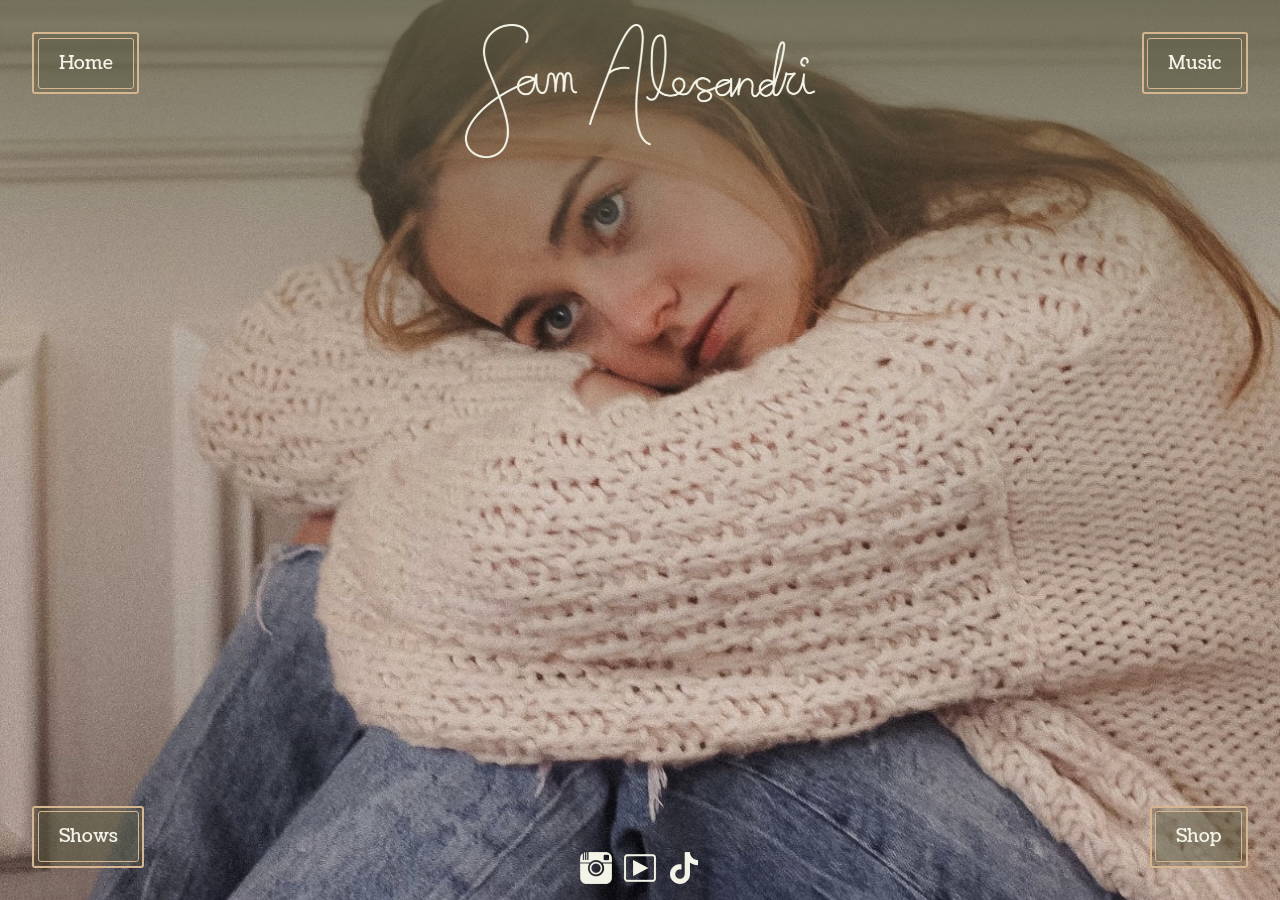
<file: index.html>
<!DOCTYPE html>
<html lang="en">
<head>
    <link rel="stylesheet" href="stylesheet.css" type="text/css">
    <meta charset="UTF-8">
    <meta http-equiv="X-UA-Compatible" content="IE=edge">
    <meta name="viewport" content="width=device-width, initial-scale=1.0">
    <title>Sam Alesandri</title>
    <link rel="preconnect" href="https://fonts.googleapis.com"> 
    <link rel="preconnect" href="https://fonts.gstatic.com" crossorigin> 
    <link href="https://fonts.googleapis.com/css2?family=Coustard&display=swap" rel="stylesheet">
    <meta name="description" content="Sam Alesandri is a 21-year-old singer-songwriter.">
    <script src="scripts.js"></script>
    <link rel="apple-touch-icon" sizes="180x180" href="images/apple-touch-icon.png">
    <link rel="icon" type="image/png" sizes="32x32" href="images/favicon-32x32.png">
    <link rel="icon" type="image/png" sizes="16x16" href="images/favicon-16x16.png">
    <link rel="manifest" href="images/site.webmanifest">
    <link rel="mask-icon" href="images/safari-pinned-tab.svg" color="#5bbad5">
    <link rel="shortcut icon" href="images/favicon.ico">
    <meta name="msapplication-TileColor" content="#da532c">
    <meta name="msapplication-config" content="images/browserconfig.xml">
    <meta name="theme-color" content="#ffffff">
</head>
<body class="entersite">
    <div class="logoshadow"></div>
    <!--
         Begin Mailchimp Signup Form 
<div id="mc_embed_signup" class="signup">
    <form action="https://goodcompanycreations.us12.list-manage.com/subscribe/post?u=03d291afcabb27e684c3397ca&amp;id=649a25544e&amp;f_id=00b2bee0f0" method="post" id="mc-embedded-subscribe-form" name="mc-embedded-subscribe-form" class="validate" target="_blank" novalidate>
        <div class="exit">x</div>
        <div id="mc_embed_signup_scroll">
            <img src="images/samlogo.png" class="logo" alt="Sam Alesandri's signature as a logo.">
        <div class="indicates-required"><span class="asterisk">*</span> indicates required</div>
	<label for="mce-EMAIL">Email Address  <span class="asterisk">*</span>
</label>
	<span class="whiteborder"><input type="email" value="" name="EMAIL" class="required email" id="mce-EMAIL" required></span>
	<span id="mce-EMAIL-HELPERTEXT" class="helper_text"></span>
	<label for="mce-FNAME">First Name </label>
    <span class="whiteborder"><input type="text" value="" name="FNAME" class="" id="mce-FNAME"></span>
	<span id="mce-FNAME-HELPERTEXT" class="helper_text"></span>
	<label for="mce-LNAME">Last Name </label>
    <span class="whiteborder"><input type="text" value="" name="LNAME" class="" id="mce-LNAME"></span>
	<span id="mce-LNAME-HELPERTEXT" class="helper_text"></span>
	    <label for="mce-ADDRESS-addr1">Address </label>
    	<span class="whiteborder"><input type="text" value="" maxlength="70" name="ADDRESS[addr1]" id="mce-ADDRESS-addr1" class=""></span>
	    <label for="mce-ADDRESS-addr2">Address Line 2</label>
        <span class="whiteborder"><input type="text" value="" maxlength="70" name="ADDRESS[addr2]" id="mce-ADDRESS-addr2"></span>	
				<div class="sidebyside">
                <div><label for="mce-ADDRESS-city">City</label>
				<span class="whiteborder"><input type="text" value="" maxlength="40" name="ADDRESS[city]" id="mce-ADDRESS-city" class=""></span>
                </div>
                <div><label for="mce-ADDRESS-state">State/Province/Region</label>
                <span class="whiteborder"><input type="text" value="" maxlength="20" name="ADDRESS[state]" id="mce-ADDRESS-state" class=""></span>
                </div>
                </div>
                <div class="sidebyside">
                <div><label for="mce-ADDRESS-zip">Postal / Zip Code</label>
				<span class="whiteborder"><input type="text" value="" maxlength="10" name="ADDRESS[zip]" id="mce-ADDRESS-zip" class=""></span>
                </div>
                <div><label for="mce-ADDRESS-country">Country</label>
			<span class="whiteborder"><select name="ADDRESS[country]" id="mce-ADDRESS-country" class=""><option value="164">USA</option><option value="286">Aaland Islands</option><option value="274">Afghanistan</option><option value="2">Albania</option><option value="3">Algeria</option><option value="178">American Samoa</option><option value="4">Andorra</option><option value="5">Angola</option><option value="176">Anguilla</option><option value="175">Antigua And Barbuda</option><option value="6">Argentina</option><option value="7">Armenia</option><option value="179">Aruba</option><option value="8">Australia</option><option value="9">Austria</option><option value="10">Azerbaijan</option><option value="11">Bahamas</option><option value="12">Bahrain</option><option value="13">Bangladesh</option><option value="14">Barbados</option><option value="15">Belarus</option><option value="16">Belgium</option><option value="17">Belize</option><option value="18">Benin</option><option value="19">Bermuda</option><option value="20">Bhutan</option><option value="21">Bolivia</option><option value="325">Bonaire, Saint Eustatius and Saba</option><option value="22">Bosnia and Herzegovina</option><option value="23">Botswana</option><option value="181">Bouvet Island</option><option value="24">Brazil</option><option value="180">Brunei Darussalam</option><option value="25">Bulgaria</option><option value="26">Burkina Faso</option><option value="27">Burundi</option><option value="28">Cambodia</option><option value="29">Cameroon</option><option value="30">Canada</option><option value="31">Cape Verde</option><option value="32">Cayman Islands</option><option value="33">Central African Republic</option><option value="34">Chad</option><option value="35">Chile</option><option value="36">China</option><option value="185">Christmas Island</option><option value="37">Colombia</option><option value="204">Comoros</option><option value="38">Congo</option><option value="183">Cook Islands</option><option value="268">Costa Rica</option><option value="275">Cote D'Ivoire</option><option value="40">Croatia</option><option value="276">Cuba</option><option value="298">Curacao</option><option value="41">Cyprus</option><option value="42">Czech Republic</option><option value="318">Democratic Republic of the Congo</option><option value="43">Denmark</option><option value="44">Djibouti</option><option value="289">Dominica</option><option value="187">Dominican Republic</option><option value="45">Ecuador</option><option value="46">Egypt</option><option value="47">El Salvador</option><option value="48">Equatorial Guinea</option><option value="49">Eritrea</option><option value="50">Estonia</option><option value="51">Ethiopia</option><option value="189">Falkland Islands</option><option value="191">Faroe Islands</option><option value="52">Fiji</option><option value="53">Finland</option><option value="54">France</option><option value="193">French Guiana</option><option value="277">French Polynesia</option><option value="56">Gabon</option><option value="57">Gambia</option><option value="58">Georgia</option><option value="59">Germany</option><option value="60">Ghana</option><option value="194">Gibraltar</option><option value="61">Greece</option><option value="195">Greenland</option><option value="192">Grenada</option><option value="196">Guadeloupe</option><option value="62">Guam</option><option value="198">Guatemala</option><option value="270">Guernsey</option><option value="63">Guinea</option><option value="65">Guyana</option><option value="200">Haiti</option><option value="66">Honduras</option><option value="67">Hong Kong</option><option value="68">Hungary</option><option value="69">Iceland</option><option value="70">India</option><option value="71">Indonesia</option><option value="278">Iran</option><option value="279">Iraq</option><option value="74">Ireland</option><option value="323">Isle of Man</option><option value="75">Israel</option><option value="76">Italy</option><option value="202">Jamaica</option><option value="78">Japan</option><option value="288">Jersey  (Channel Islands)</option><option value="79">Jordan</option><option value="80">Kazakhstan</option><option value="81">Kenya</option><option value="203">Kiribati</option><option value="82">Kuwait</option><option value="83">Kyrgyzstan</option><option value="84">Lao People's Democratic Republic</option><option value="85">Latvia</option><option value="86">Lebanon</option><option value="87">Lesotho</option><option value="88">Liberia</option><option value="281">Libya</option><option value="90">Liechtenstein</option><option value="91">Lithuania</option><option value="92">Luxembourg</option><option value="208">Macau</option><option value="93">Macedonia</option><option value="94">Madagascar</option><option value="95">Malawi</option><option value="96">Malaysia</option><option value="97">Maldives</option><option value="98">Mali</option><option value="99">Malta</option><option value="207">Marshall Islands</option><option value="210">Martinique</option><option value="100">Mauritania</option><option value="212">Mauritius</option><option value="241">Mayotte</option><option value="101">Mexico</option><option value="102">Moldova, Republic of</option><option value="103">Monaco</option><option value="104">Mongolia</option><option value="290">Montenegro</option><option value="294">Montserrat</option><option value="105">Morocco</option><option value="106">Mozambique</option><option value="242">Myanmar</option><option value="107">Namibia</option><option value="108">Nepal</option><option value="109">Netherlands</option><option value="110">Netherlands Antilles</option><option value="213">New Caledonia</option><option value="111">New Zealand</option><option value="112">Nicaragua</option><option value="113">Niger</option><option value="114">Nigeria</option><option value="217">Niue</option><option value="214">Norfolk Island</option><option value="272">North Korea</option><option value="116">Norway</option><option value="117">Oman</option><option value="118">Pakistan</option><option value="222">Palau</option><option value="282">Palestine</option><option value="119">Panama</option><option value="219">Papua New Guinea</option><option value="120">Paraguay</option><option value="121">Peru</option><option value="122">Philippines</option><option value="221">Pitcairn</option><option value="123">Poland</option><option value="124">Portugal</option><option value="126">Qatar</option><option value="315">Republic of Kosovo</option><option value="127">Reunion</option><option value="128">Romania</option><option value="129">Russia</option><option value="130">Rwanda</option><option value="205">Saint Kitts and Nevis</option><option value="206">Saint Lucia</option><option value="324">Saint Martin</option><option value="237">Saint Vincent and the Grenadines</option><option value="132">Samoa (Independent)</option><option value="227">San Marino</option><option value="255">Sao Tome and Principe</option><option value="133">Saudi Arabia</option><option value="134">Senegal</option><option value="326">Serbia</option><option value="135">Seychelles</option><option value="136">Sierra Leone</option><option value="137">Singapore</option><option value="302">Sint Maarten</option><option value="138">Slovakia</option><option value="139">Slovenia</option><option value="223">Solomon Islands</option><option value="140">Somalia</option><option value="141">South Africa</option><option value="257">South Georgia and the South Sandwich Islands</option><option value="142">South Korea</option><option value="311">South Sudan</option><option value="143">Spain</option><option value="144">Sri Lanka</option><option value="293">Sudan</option><option value="146">Suriname</option><option value="225">Svalbard and Jan Mayen Islands</option><option value="147">Swaziland</option><option value="148">Sweden</option><option value="149">Switzerland</option><option value="285">Syria</option><option value="152">Taiwan</option><option value="260">Tajikistan</option><option value="153">Tanzania</option><option value="154">Thailand</option><option value="233">Timor-Leste</option><option value="155">Togo</option><option value="232">Tonga</option><option value="234">Trinidad and Tobago</option><option value="156">Tunisia</option><option value="157">Turkey</option><option value="158">Turkmenistan</option><option value="287">Turks &amp; Caicos Islands</option><option value="159">Uganda</option><option value="161">Ukraine</option><option value="162">United Arab Emirates</option><option value="262">United Kingdom</option><option value="163">Uruguay</option><option value="165">Uzbekistan</option><option value="239">Vanuatu</option><option value="166">Vatican City State (Holy See)</option><option value="167">Venezuela</option><option value="168">Vietnam</option><option value="169">Virgin Islands (British)</option><option value="238">Virgin Islands (U.S.)</option><option value="188">Western Sahara</option><option value="170">Yemen</option><option value="173">Zambia</option><option value="174">Zimbabwe</option></select></span>
                </div>
                </div>
            <div id="mce-responses" class="clear foot">
		<div class="response" id="mce-error-response" style="display:none"></div>
		<div class="response" id="mce-success-response" style="display:none"></div>
	</div>     real people should not fill this in and expect good things - do not remove this or risk form bot signups
    <div style="position: absolute; left: -5000px;" aria-hidden="true"><input type="text" name="b_03d291afcabb27e684c3397ca_649a25544e" tabindex="-1" value=""></div>
        <div class="optionalParent">
            <div class="clear foot">
                <span class="whiteborder"><input type="submit" value="Subscribe" name="subscribe" id="mc-embedded-subscribe" class="button"></span>
                <p class="brandingLogo"><a href="http://eepurl.com/icg6Lf" title="Mailchimp - email marketing made easy and fun"><img src="https://eep.io/mc-cdn-images/template_images/branding_logo_text_dark_dtp.svg"></a></p>
            </div>
        </div>
    </div>
</form>
</div>
<script type='text/javascript' src='//s3.amazonaws.com/downloads.mailchimp.com/js/mc-validate.js'></script><script type='text/javascript'>(function($) {window.fnames = new Array(); window.ftypes = new Array();fnames[0]='EMAIL';ftypes[0]='email';fnames[1]='FNAME';ftypes[1]='text';fnames[2]='LNAME';ftypes[2]='text';fnames[3]='ADDRESS';ftypes[3]='address';fnames[4]='PHONE';ftypes[4]='phone';fnames[5]='BIRTHDAY';ftypes[5]='birthday';}(jQuery));var $mcj = jQuery.noConflict(true);</script>
End mc_embed_signup
-->
    <header>
        <a href="about.html"><img src="images/samlogo.png" class="logo" alt="Sam Alesandri's signature as a logo."></a>
        <!--
        <h1><a href="about.html">Sam Alesandri</a></h1>
        -->
        <nav>
            <a href="about.html"><span>Home</span></a>
            <a href="music.html"><span>Music</span></a>
            <a href="shows.html"><span>Shows</span></a>
            <a href="shop.html"><span>Shop</span></a>
        </nav>
    </header>
    <main>
    </main>
    <footer>
        <!--
        <p class="plus button"><span>+</span></p>
        -->
        <div>
            <a href="https://www.instagram.com/samalesandri/?igshid=YmMyMTA2M2Y%3D" target="_blank"><img src="images/instagram.png" class="icon" alt="Instagram logo."></a>
            <a href="https://www.youtube.com/@samalesandri" target="_blank"><img src="images/youtube.png" class="icon" alt="YouTube logo."></a>
            <a href="https://www.tiktok.com/@sam.alesandri?_t=8YQPSSjViVX&_r=1" target="_blank"><img src="images/tiktok.png" class="icon" alt="TikTok logo."></a>
            </div>
    </footer>
</body>
</html>
</file>
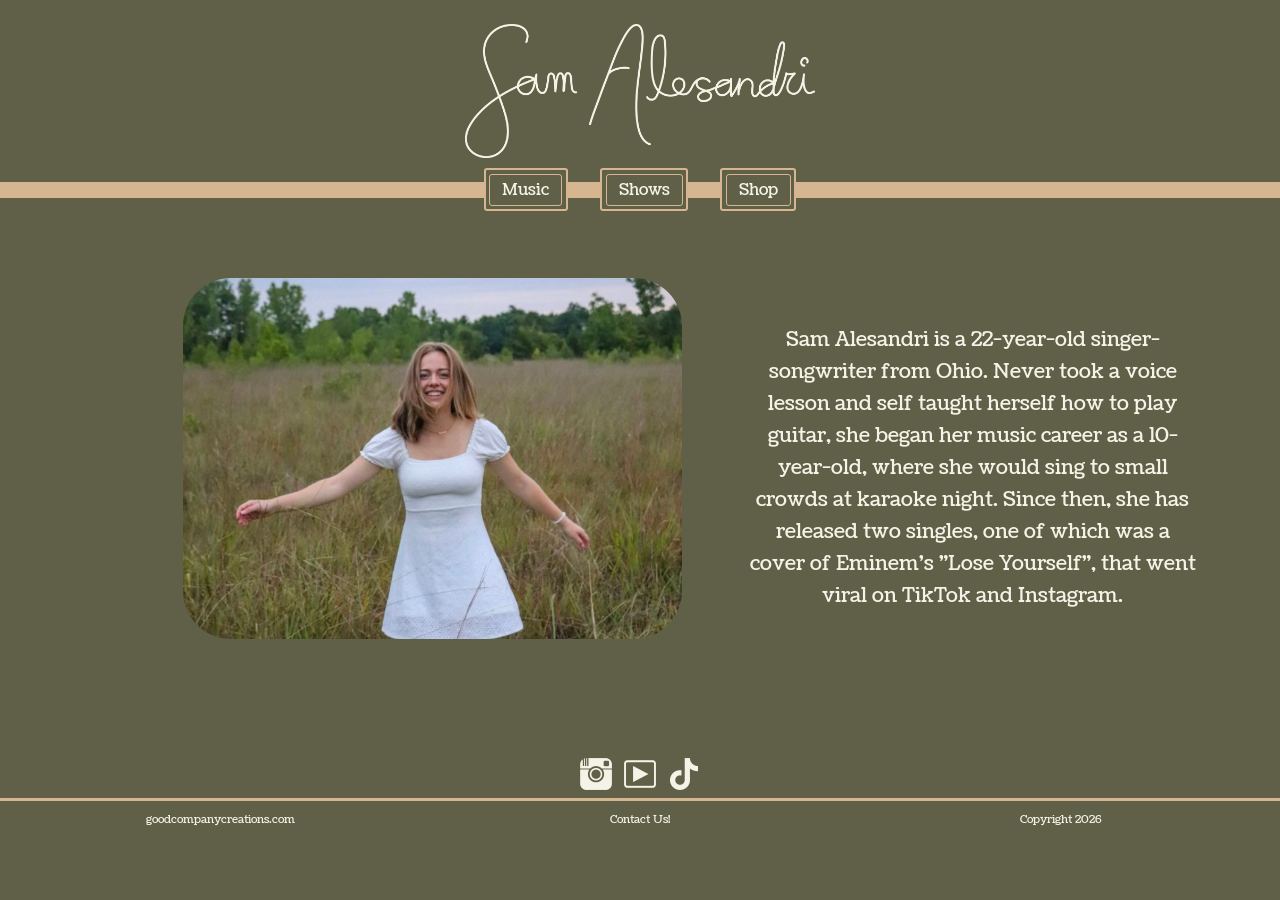
<file: about.html>
<!DOCTYPE html>
<html lang="en">
<head>
    <link rel="stylesheet" href="stylesheet.css" type="text/css">
    <meta charset="UTF-8">
    <meta http-equiv="X-UA-Compatible" content="IE=edge">
    <meta name="viewport" content="width=device-width, initial-scale=1.0">
    <title>Sam Alesandri</title>
    <link rel="preconnect" href="https://fonts.googleapis.com"> 
    <link rel="preconnect" href="https://fonts.gstatic.com" crossorigin> 
    <link href="https://fonts.googleapis.com/css2?family=Coustard&display=swap" rel="stylesheet">
    <meta name="description" content="Sam Alesandri is a 21-year-old singer&sol;songwriter from Ohio. You may recognize her from TikTok for her viral cover of Eminem's &quotLose Yourself&quot."">
    <script src="scripts.js"></script>
    <link rel="apple-touch-icon" sizes="180x180" href="images/apple-touch-icon.png">
    <link rel="icon" type="image/png" sizes="32x32" href="images/favicon-32x32.png">
    <link rel="icon" type="image/png" sizes="16x16" href="images/favicon-16x16.png">
    <link rel="manifest" href="images/site.webmanifest">
    <link rel="mask-icon" href="images/safari-pinned-tab.svg" color="#5bbad5">
    <link rel="shortcut icon" href="images/favicon.ico">
    <meta name="msapplication-TileColor" content="#da532c">
    <meta name="msapplication-config" content="images/browserconfig.xml">
    <meta name="theme-color" content="#ffffff">
</head>
<body>
    <header>
        <a href="about.html"><img src="images/samlogo.png" class="logo" alt="Sam Alesandri's signature as a logo."></a>
        <!--
        <h1><a href="about.html">Sam Alesandri</a></h1>
        -->
        <nav>
            <div>
                <a href="music.html"><span>Music</span></a>
                <div>
                    <div><span>
                        <a href="https://open.spotify.com/artist/3wV6oAOsTOJHDjeDjSLXuK?si=wkuJV-9nSoGTFaxmwKjIKw" target="_blank">Spotify</a>
                        <a href="https://music.apple.com/us/artist/sam-alesandri/1475555765" target="_blank">Apple Music</a>
                        <a href="https://music.amazon.co.uk/artists/B07W48RDB3/sam-alesandri?marketplaceId=A1F83G8C2ARO7P&musicTerritory=GB&ref=dm_sh_HppalIsUOd0lWHSr2KQHedhGT" target="_blank"> Amazon Music</a>
                        <a href="https://music.youtube.com/channel/UC0i4kezLkXEWMF7GDXfj5Jg?feature=share" target="_blank">YouTube Music</a>
                        <a href="https://www.deezer.com/us/artist/71379462?deferredFl=1" target="_blank">Deezer</a>
                        <a href="https://www.shazam.com/artist/sam-alesandri/1475555765" target="_blank">Shazam</a>
                        <a href="https://linktr.ee/samalesandri" target="_blank">Linktree</a>
                    </span></div>
            </div>
        </div>
            <a href="shows.html"><span>Shows</span></a>
            <a href="shop.html"><span>Shop</span></a>
        </nav>
    </header>
    <main class="bio">
        <div class="slider" id="main-slider"><!-- outermost container element -->
            <div class="slider-wrapper"><!-- innermost wrapper element -->	
            <img src="images/aboutimg.jpg" alt="Sam Alesandri" class="slide">
                <div class="slide">
                <img src="images/IMG_4590.jpg" alt="Sam Alesandri">
                <img src="images/IMG_4591.jpg" alt="Sam Alesandri">
                </div>
                <img src="images/IMG_4592.jpg" alt="Sam Alesandri" class="slide">
                <img src="images/IMG_4593.jpg" alt="Sam Alesandri" class="slide">
                <div class="slide">
                <img src="images/IMG_4594.jpg" alt="Sam Alesandri">
                <img src="images/IMG_4596.jpg" alt="Sam Alesandri">
                </div>
                <img src="images/IMG_4597.jpg" alt="Sam Alesandri" class="slide">
            </div>
            </div>
        <p>Sam Alesandri is a 22-year-old singer-songwriter from Ohio. Never took a voice lesson and self taught herself how to play guitar, she began her music career as a 10-year-old, where she would sing to small crowds at karaoke night. Since then, she has released two singles, one of which was a cover of Eminem's "Lose Yourself", that went viral on TikTok and Instagram.</p>
    </main>
    <footer>
        <div>
            <a href="https://www.instagram.com/samalesandri/?igshid=YmMyMTA2M2Y%3D" target="_blank"><img src="images/instagram.png" class="icon" alt="Instagram logo."></a>
            <a href="https://www.youtube.com/@samalesandri" target="_blank"><img src="images/youtube.png" class="icon" alt="YouTube logo."></a>
            <a href="https://www.tiktok.com/@sam.alesandri?_t=8YQPSSjViVX&_r=1" target="_blank"><img src="images/tiktok.png" class="icon" alt="TikTok logo."></a>
            </div>
            <div>
                <a href="https://goodcompanycreations.com" target="_blank">goodcompanycreations.com</a>
                <a href="mailto:sammywroge@goodcompanycreations.com,sam@goodcompanycreations.com">Contact Us!</a>
                <p>Copyright <script>document.write(new Date().getFullYear());</script></p>
            </div>
    </footer>
</body>
</html>
</file>
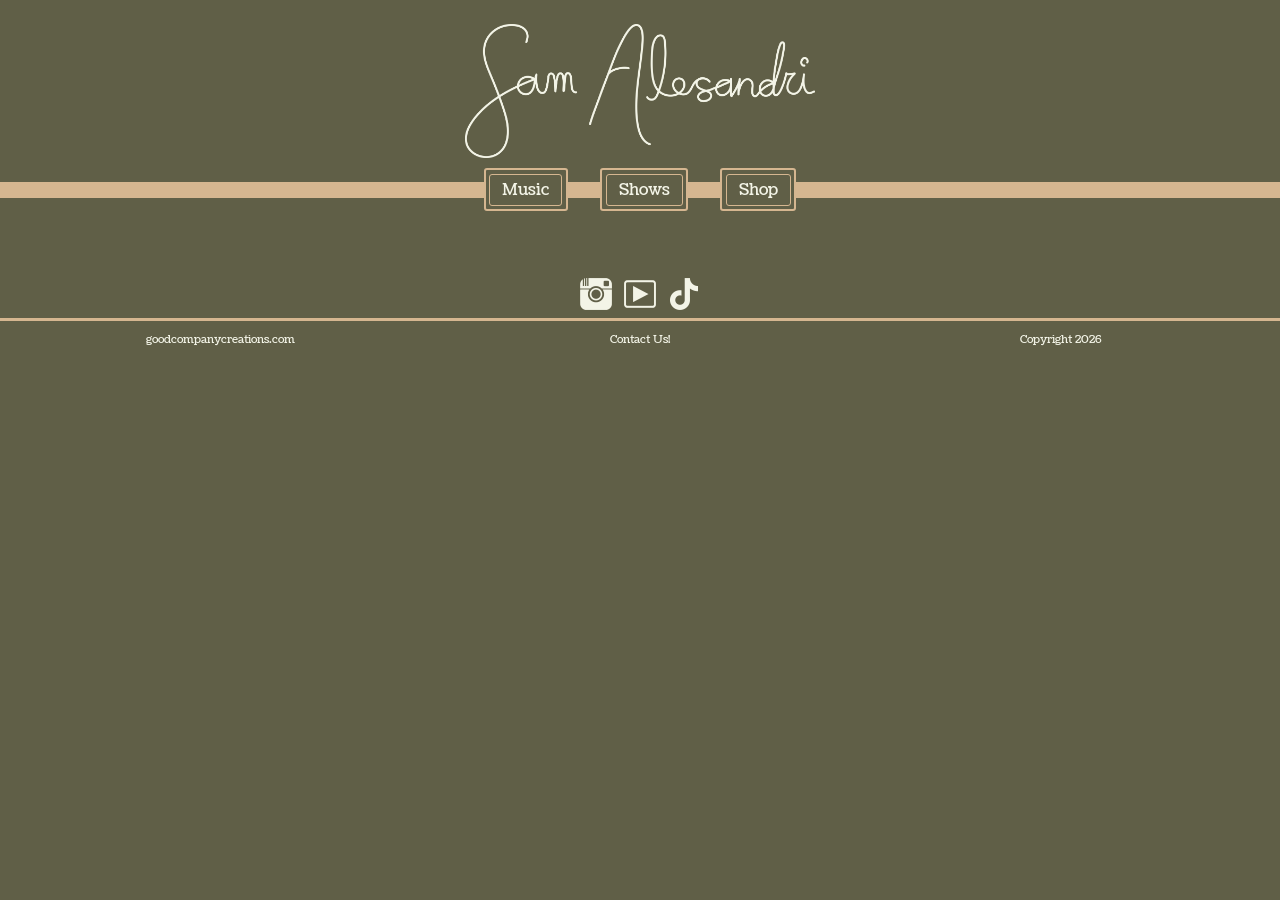
<file: contact.html>
<!DOCTYPE html>
<html lang="en">
<head>
    <link rel="stylesheet" href="stylesheet.css" type="text/css">
    <meta charset="UTF-8">
    <meta http-equiv="X-UA-Compatible" content="IE=edge">
    <meta name="viewport" content="width=device-width, initial-scale=1.0">
    <title>Sam Alesandri</title>
    <link rel="preconnect" href="https://fonts.googleapis.com"> 
    <link rel="preconnect" href="https://fonts.gstatic.com" crossorigin> 
    <link href="https://fonts.googleapis.com/css2?family=Coustard&display=swap" rel="stylesheet">
    <meta name="description" content="Contact Sam Alesandri's manager under good company creations for booking and all other inquiries.">
    <script src="scripts.js"></script>
    <link rel="apple-touch-icon" sizes="180x180" href="images/apple-touch-icon.png">
    <link rel="icon" type="image/png" sizes="32x32" href="images/favicon-32x32.png">
    <link rel="icon" type="image/png" sizes="16x16" href="images/favicon-16x16.png">
    <link rel="manifest" href="images/site.webmanifest">
    <link rel="mask-icon" href="images/safari-pinned-tab.svg" color="#5bbad5">
    <link rel="shortcut icon" href="images/favicon.ico">
    <meta name="msapplication-TileColor" content="#da532c">
    <meta name="msapplication-config" content="images/browserconfig.xml">
    <meta name="theme-color" content="#ffffff">
</head>
<body>
    <header>
        <a href="about.html"><img src="images/samlogo.png" class="logo" alt="Sam Alesandri's signature as a logo."></a>
        <!--
        <h1><a href="about.html">Sam Alesandri</a></h1>
        -->
        <nav>
            <div>
                <a href="music.html"><span>Music</span></a>
                <div>
                    <div><span>
                        <a href="https://open.spotify.com/artist/3wV6oAOsTOJHDjeDjSLXuK?si=wkuJV-9nSoGTFaxmwKjIKw" target="_blank">Spotify</a>
                        <a href="https://music.apple.com/us/artist/sam-alesandri/1475555765" target="_blank">Apple Music</a>
                        <a href="https://music.amazon.co.uk/artists/B07W48RDB3/sam-alesandri?marketplaceId=A1F83G8C2ARO7P&musicTerritory=GB&ref=dm_sh_HppalIsUOd0lWHSr2KQHedhGT" target="_blank"> Amazon Music</a>
                        <a href="https://music.youtube.com/channel/UC0i4kezLkXEWMF7GDXfj5Jg?feature=share" target="_blank">YouTube Music</a>
                        <a href="https://www.deezer.com/us/artist/71379462?deferredFl=1" target="_blank">Deezer</a>
                        <a href="https://www.shazam.com/artist/sam-alesandri/1475555765" target="_blank">Shazam</a>
                        <a href="https://linktr.ee/samalesandri" target="_blank">Linktree</a>
                    </span></div>
            </div>
        </div>
            <a href="shows.html"><span>Shows</span></a>
            <a href="shop.html"><span>Shop</span></a>
        </nav>
    </header>
    <main>
        
    </main>
    <footer>
        <div>
            <a href="https://www.instagram.com/samalesandri/?igshid=YmMyMTA2M2Y%3D" target="_blank"><img src="images/instagram.png" class="icon" alt="Instagram logo."></a>
            <a href="https://www.youtube.com/@samalesandri" target="_blank"><img src="images/youtube.png" class="icon" alt="YouTube logo."></a>
            <a href="https://www.tiktok.com/@sam.alesandri?_t=8YQPSSjViVX&_r=1" target="_blank"><img src="images/tiktok.png" class="icon" alt="TikTok logo."></a>
            </div>
            <div>
                <a href="https://goodcompanycreations.com" target="_blank">goodcompanycreations.com</a>
                <a href="mailto:sammywroge@goodcompanycreations.com,sam@goodcompanycreations.com">Contact Us!</a>
                <p>Copyright <script>document.write(new Date().getFullYear());</script></p>
            </div>
    </footer>
</body>
</html>
</file>
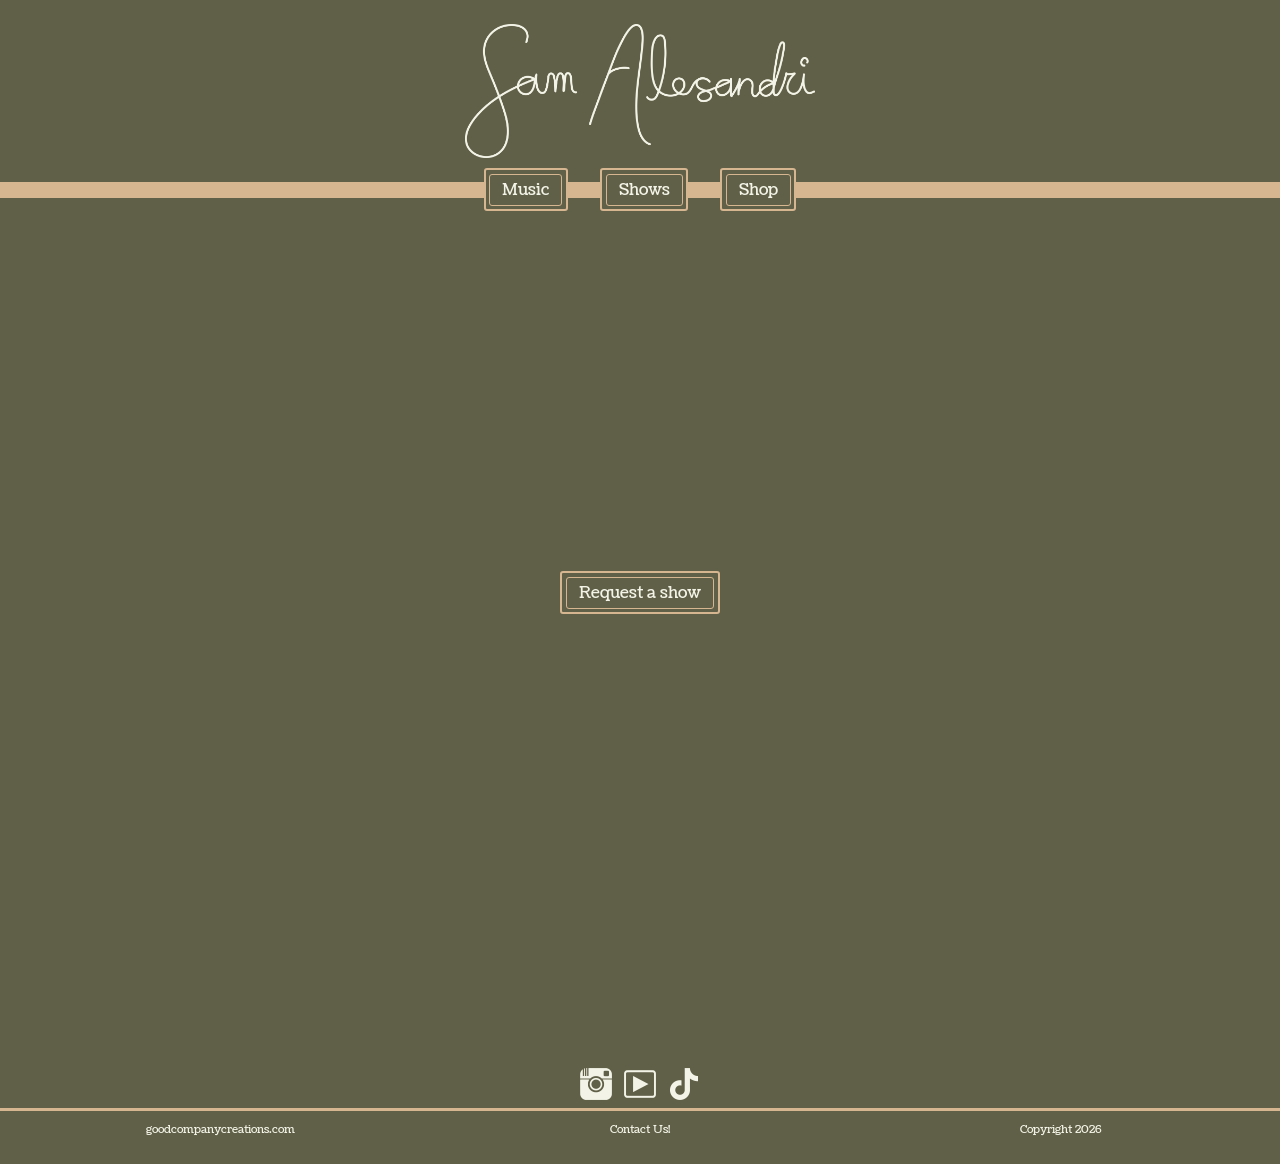
<file: shows.html>
<!DOCTYPE html>
<html lang="en">
<head>
    <link rel="stylesheet" href="stylesheet.css" type="text/css">
    <meta charset="UTF-8">
    <meta http-equiv="X-UA-Compatible" content="IE=edge">
    <meta name="viewport" content="width=device-width, initial-scale=1.0">
    <title>Sam Alesandri</title>
    <link rel="preconnect" href="https://fonts.googleapis.com"> 
    <link rel="preconnect" href="https://fonts.gstatic.com" crossorigin> 
    <link href="https://fonts.googleapis.com/css2?family=Coustard&display=swap" rel="stylesheet">
    <meta name="description" content="See where Sam Alesandri is performing next!">
    <script src="scripts.js"></script>
    <link rel="apple-touch-icon" sizes="180x180" href="images/apple-touch-icon.png">
    <link rel="icon" type="image/png" sizes="32x32" href="images/favicon-32x32.png">
    <link rel="icon" type="image/png" sizes="16x16" href="images/favicon-16x16.png">
    <link rel="manifest" href="images/site.webmanifest">
    <link rel="mask-icon" href="images/safari-pinned-tab.svg" color="#5bbad5">
    <link rel="shortcut icon" href="images/favicon.ico">
    <meta name="msapplication-TileColor" content="#da532c">
    <meta name="msapplication-config" content="images/browserconfig.xml">
    <meta name="theme-color" content="#ffffff">
</head>
<body>
    <header>
        <a href="about.html"><img src="images/samlogo.png" class="logo" alt="Sam Alesandri's signature as a logo."></a>
        <!--
        <h1><a href="about.html">Sam Alesandri</a></h1>
        -->
        <nav>
            <div>
                <a href="music.html"><span>Music</span></a>
                <div>
                    <div><span>
                        <a href="https://open.spotify.com/artist/3wV6oAOsTOJHDjeDjSLXuK?si=wkuJV-9nSoGTFaxmwKjIKw" target="_blank">Spotify</a>
                        <a href="https://music.apple.com/us/artist/sam-alesandri/1475555765" target="_blank">Apple Music</a>
                        <a href="https://music.amazon.co.uk/artists/B07W48RDB3/sam-alesandri?marketplaceId=A1F83G8C2ARO7P&musicTerritory=GB&ref=dm_sh_HppalIsUOd0lWHSr2KQHedhGT" target="_blank"> Amazon Music</a>
                        <a href="https://music.youtube.com/channel/UC0i4kezLkXEWMF7GDXfj5Jg?feature=share" target="_blank">YouTube Music</a>
                        <a href="https://www.deezer.com/us/artist/71379462?deferredFl=1" target="_blank">Deezer</a>
                        <a href="https://www.shazam.com/artist/sam-alesandri/1475555765" target="_blank">Shazam</a>
                        <a href="https://linktr.ee/samalesandri" target="_blank">Linktree</a>
                    </span></div>
            </div>
        </div>
            <a href="shows.html"><span>Shows</span></a>
            <a href="shop.html"><span>Shop</span></a>
        </nav>
    </header>
    <main class="shows">
<!--
        <div class="dates">
             <div class="nodate"><span>
                <div><p><strong>June 7th, 2024</strong></p><p>6:30pm-8:30pm</p></div>
                <div><p><strong><a href="https://www.fretboardbrewing.com/blue-ash" target="_blank">Fretboard Brewing (Blue Ash)</a></strong></p><p>Cincinnati, OH</p></div>
            </span></div>
            <div class="nodate"><span>
                <div><p><strong>June 15, 2024</strong></p><p>4:30pm-6:30pm</p></div>
                <div><p><strong><a href="https://bierhauswest.net" target="_blank">Kreimer's Bier Haus</a></strong></p><p>Cleves, OH</p></div>
            </span></div>
                <div class="nodate"><span>
                <div><p><strong>June 21, 2024</strong></p><p>7:30pm-9:30pm</p></div>
                <div><p><strong><a href="https://www.fretboardbrewing.com/harrison" target="_blank">Fretboard Brewing (Harrison)</a></strong></p><p>Cincinnati, OH</p></div>
            </span></div>
            <div class="nodate"><span>
                <div><p><strong>June 29, 2024</strong></p><p>6pm-7:30pm</p></div>
                <div><p><strong><a href="https://www.fretboardbrewing.com/norwood" target="_blank">Fretboard Brewing (Factory 52)</a></strong></p><p>Cincinnati, OH</p></div>
            </span></div>
            <div class="nodate"><span>
                <div><p><strong>July 3, 2024</strong></p><p>6pm-8pm</p></div>
                <div><p><strong><a href="https://www.fretboardbrewing.com/blue-ash" target="_blank">Fretboard Brewing (Blue Ash)</a></strong></p><p>Cincinnati, OH</p></div>
            </span></div>
            <div class="nodate"><span>
                <div><p><strong>August 14, 2024</strong></p><p>6pm-8pm</p></div>
                <div><p><strong><a href="https://www.fretboardbrewing.com/blue-ash" target="_blank">Fretboard Brewing (Blue Ash)</a></strong></p><p>Cincinnati, OH</p></div>
            </span></div>
    -->
            <!--
            <div><span>
                <div><p><strong>Nov. 1, 2022</strong></p><p>7pm-8pm</p></div>
                <div><p><strong>7th Street Entry</strong></p><p>Minneapolis, MN</p></div>
            </span></div>
            <a href="#" class="button"><span>Tickets</span></a>
            <div><span>
                <div><p><strong>Nov. 1, 2022</strong></p><p>7pm-8pm</p></div>
                <div><p><strong>7th Street Entry</strong></p><p>Minneapolis, MN</p></div>
            </span></div>
            <span class="nodate"></span>
            <div><span>
                <div><p><strong>Nov. 1, 2022</strong></p><p>7pm-8pm</p></div>
                <div><p><strong>7th Street Entry</strong></p><p>Minneapolis, MN</p></div>
            </span></div>
            <a href="#" class="button"><span>Tickets</span></a>
            <div><span>
                <div><p><strong>Nov. 1, 2022</strong></p><p>7pm-8pm</p></div>
                <div><p><strong>7th Street Entry</strong></p><p>Minneapolis, MN</p></div>
            </span></div>
            <span class="nodate"></span>
        -->
        </div>
        <!--
        <p>No upcoming shows</p>
        -->
        <a href="mailto:sammywroge@goodcompanycreations.com,samalesandri@outlook.com" class="button"><span>Request a show</span></a>
    </main>
    <footer>
        <div>
            <a href="https://www.instagram.com/samalesandri/?igshid=YmMyMTA2M2Y%3D" target="_blank"><img src="images/instagram.png" class="icon" alt="Instagram logo."></a>
            <a href="https://www.youtube.com/@samalesandri" target="_blank"><img src="images/youtube.png" class="icon" alt="YouTube logo."></a>
            <a href="https://www.tiktok.com/@sam.alesandri?_t=8YQPSSjViVX&_r=1" target="_blank"><img src="images/tiktok.png" class="icon" alt="TikTok logo."></a>
            </div>
            <div>
                <a href="https://goodcompanycreations.com" target="_blank">goodcompanycreations.com</a>
                <a href="mailto:sammywroge@goodcompanycreations.com,sam@goodcompanycreations.com">Contact Us!</a>
                <p>Copyright <script>document.write(new Date().getFullYear());</script></p>
            </div>
    </footer>
</body>
</html>
</file>
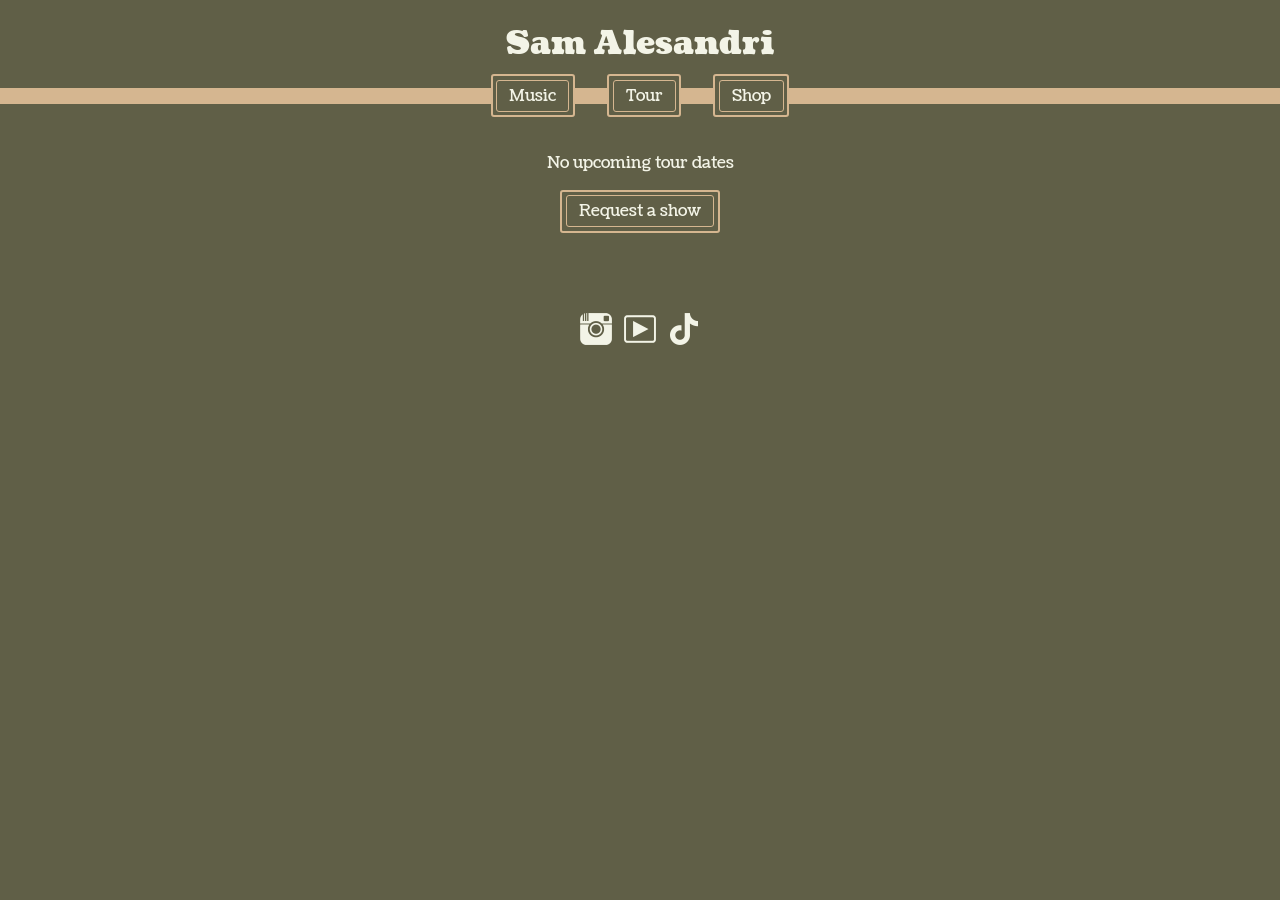
<file: tour.html>
<!DOCTYPE html>
<html lang="en">
<head>
    <link rel="stylesheet" href="stylesheet.css" type="text/css">
    <meta charset="UTF-8">
    <meta http-equiv="X-UA-Compatible" content="IE=edge">
    <meta name="viewport" content="width=device-width, initial-scale=1.0">
    <title>Sam Alesandri</title>
    <link rel="preconnect" href="https://fonts.googleapis.com"> 
    <link rel="preconnect" href="https://fonts.gstatic.com" crossorigin> 
    <link href="https://fonts.googleapis.com/css2?family=Coustard&display=swap" rel="stylesheet">
</head>
<body>
    <header>
        <h1><a href="about.html">Sam Alesandri</a></h1>
        <nav>
            <div>
                <a href="music.html"><span>Music</span></a>
                <div>
                    <a href="https://open.spotify.com/artist/3wV6oAOsTOJHDjeDjSLXuK?si=wkuJV-9nSoGTFaxmwKjIKw">Spotify</a>
                    <a href="https://music.apple.com/us/artist/sam-alesandri/1475555765">Apple Music</a>
                </div>
            </div>
            <a href="tour.html"><span>Tour</span></a>
            <a href="shop.html"><span>Shop</span></a>
        </nav>
    </header>
    <main>
        <p>No upcoming tour dates</p>
        <a href="mailto:sammywroge@goodcompanycreations.com" class="button"><span>Request a show</span></a>
    </main>
    <footer>
        <div>
            <a href="https://www.instagram.com/goodcompanycreations/?utm_medium=copy_link" target="_blank"><img src="images/instagram.png" class="icon" alt="Instagram logo."></a>
            <a href="https://www.youtube.com" target="_blank"><img src="images/youtube.png" class="icon" alt="YouTube logo."></a>
            <a href="mailto:sammywroge@goodcompanycreations.com" target="_blank"><img src="images/tiktok.png" class="icon" alt="Email icon."></a>
            </div>
    </footer>
</body>
</html>
</file>
<file: stylesheet.css>
body{
    margin: 0;
    background-color: #605F47;
    color: #f3f4e7;
    font-family: 'Coustard', serif;
}
main{
    text-align: center;
    margin-top: 3rem;
    margin-bottom: 5rem;
    position: relative;
}
@media (max-width: 400px){
    main{
        margin-top: 5rem;
    }
}
.entersite{
    background-image: url(images/entersiteimg.jpg);
    background-size: 200%;
    background-position: top 20% center;
    background-attachment: fixed;
}
.entersite nav{
    background-color: transparent;
}
.entersite nav a{
    position: fixed;
    background-color: #605f4756;
    font-size: 1.125rem;
    z-index: 1;
}
.entersite nav a>span{
    background-color: #605f4756;
    padding: 0.75rem 1.25rem;
}
.entersite nav a:first-child{
    top: 8rem;
    left: 2rem;
}
.entersite nav a:nth-child(2){
    top: 8rem;
    right: 2rem;
}
.entersite nav a:nth-child(3){
    bottom: 4rem;
    left: 2rem;
}
.entersite nav a:nth-child(4){
    bottom: 4rem;
    right: 2rem;
}
.logo{
    max-width: 250px;
    width: 100%;
    margin: 1.5rem auto;
    display: block;
}
@media (min-width: 800px){
    .entersite{
        background-image: url(images/entersiteimg.jpg);
        background-size: cover;
        background-position: top 20% left;
    }
    .entersite nav a:first-child{
        top: 2rem;
    }
    .entersite nav a:nth-child(2){
        top: 2rem;
    }
    .entersite nav a:nth-child(3){
        bottom: 2rem;
    }
    .entersite nav a:nth-child(4){
        bottom: 2rem;
    }
    .logo{
        width: 100%;
        max-width: 350px;
        margin: 1.5rem auto;
        display: block;
    }
}
.bio{
    display: flex;
    padding-top: 2rem;
    align-items: center;
    justify-content: center;
    flex-wrap: wrap;
}
.bio p{
    font-size: 1.25rem;
    line-height: 2rem;
    padding: 0 1rem;
    margin-top: 70%;
}
.bio img{
    border-radius: 3rem;
    width: 90%;
}
.slider {
	width: 1024px;
	
}

.slider-wrapper {
	width: 100%;
	height: 100%;
	position: relative;
}

.slide {
    left: 5%;
	position: absolute;
	width: 90%;
	opacity: 0;
	transition: opacity 3s linear;
}

.slider-wrapper > .slide:first-child {
	opacity: 1;
}
.slide>img{
    width: 46%;
    margin: 0 1.5%;
}
@media (min-width: 640px){
    .bio img{
        max-height: 400px;
        width: unset;
    }
    .slider-wrapper>img{
        margin-left: calc(50% - 300px);
    }
    .slider-wrapper {
        height: 400px;
    }
    .bio p{
        margin-top: 0;
    }
}
@media (min-width: 1000px){
    .bio{
        flex-wrap: nowrap;
    }
    .bio p{
        width: 35%;
    }
    .bio img{
        width: 75%;
    }
    img.slide{
        height: unset;
        left: 12.5%;
    }
    .slide>img{
        width: 40%;
        margin: 0 2%;
    }
    .slider {
        width: 52%;
    }
}
.shows{
    height: 70vh;
    display: flex;
    flex-direction: column;
    justify-content: center;
    align-content: center;
    align-items: center;
    padding-bottom: 10rem;
    padding-top: 8rem;
}
@media (min-width: 445px){
    .shows{
        padding-bottom: 6rem;
        padding-top: 1rem;
    }
}
.shows .button{
    margin-top: 2rem;
}
.shows p{
    margin-bottom: .5rem;
}
.shows h2{
    font-size: 3rem;
}
h1{
    text-align: center;
}
nav{
    background-color: #D5B690;
    height: 1rem;
    display: flex;
    justify-content: center;
    align-items: center;
    gap: 2rem;
}
nav>div>div{
    display: none;
    position: absolute;
    background-color: #605F47;
    width: 8.5rem;
    text-align: center;
    left: -1.75rem;
    top: 100%;
    padding-top: 0.5rem;
    z-index: 1;
}
nav>div>div>div{
    border: 2px solid #D5B690;
    border-radius: 3px;
}
nav>div>div>div:hover{
    color: #A2A16E;
    border: 1px solid #D5B690;
}
nav>div>div>div>span{
    border: 1px solid #D5B690;
    margin: 2px;
    padding: .25rem .75rem;
    display: inline-block;
    border-radius: 3px;
    background-color: #605F47;
}
nav>div>div>div>span:hover{
    color: #A2A16E;
    border: 2px solid #D5B690;
}
nav>div{
    position: relative;
}
nav>div:hover>div, nav>div>div>div:hover{
    display: block
}
nav>div>div a{
    border: none;
    margin: 0.25rem 0;
}
nav>div>div a:hover{
    border: none;
}
nav a, .button{
    border: 2px solid #D5B690;
    padding: .1rem;
    display: inline-block;
    border-radius: 3px;
    background-color: #605F47;
    color: #f3f4e7;
}
.plus.button, .plus.button span{
    background-color: #7956954d;
    cursor: pointer;
}
nav a:hover, .button:hover{
    color: #A2A16E;
    border: 1px solid #D5B690;
}
nav a:hover span,.button:hover span{
    border: 2px solid #D5B690;
}
nav a span,.button span{
    border: 1px solid #D5B690;
    margin: 2px;
    padding: .25rem .75rem;
    display: inline-block;
    border-radius: 3px;
    background-color: #605F47;
}
.christmascountdown{
    display: flex;
    flex-wrap: wrap;
    justify-content: center;
    padding: 0 1rem;
}
.christmascountdown p{
    border: 2px solid #D5B690;
    padding: .1rem;
    display: inline-block;
    border-radius: 3px;
    background-color: #605F47;
    color: #f3f4e7;
    margin: .5rem;
    cursor: pointer;
}
.christmascountdown span{
    border: 1px solid #D5B690;
    margin: 2px;
    padding: .25rem .75rem;
    display: inline-block;
    border-radius: 3px;
    background-color: #605F47;
}
.christmascountdown p:hover{
    color: #A2A16E;
    border: 1px solid #D5B690;
}
.christmascountdown p:hover span{
    border: 2px solid #D5B690;
}
@media (min-width: 1200px){
    .christmascountdown p{
        margin: .5rem .18rem;
    }
}
footer{
    padding-bottom: 1rem;
    text-align: center;
}
footer div{
    display: flex;
    justify-content: center;
    align-items: center;
    gap: .75rem;
    font-size: .7rem;
    padding: 0 1rem;
}
footer div:nth-child(2){
    justify-content: space-between;
    border-top: .2rem solid #D5B690;
    margin-top: .5rem;
}
.entersite footer{
    position: fixed;
    right: 0;
    bottom: 0;
    width: 100%;
}
.entersite footer>div{
    justify-content: center;
    border: none;
}
.entersite footer div:nth-child(2)> *{
    width: unset;
}
a{
    color: #f3f4e7;
    text-decoration: none;
}
a:hover{
    color: #A2A16E;
}
footer div:nth-child(2) *{
    width: 33%;
}
footer div .icon{
    width: 2rem;
    display: block;
}
.newmusic{
    font-size: 2.5rem;
    position: relative;
    padding-top: 1rem;
}
.newmusic h2{
    margin-top: 0;
}
.newmusic img{
    max-width: 30rem;
}
figcaption{
    font-size: 1.5rem;
}
figcaption span{
    font-size: 1rem;
}
.christmasbackground{
    position: absolute;
    z-index: -1;
    opacity: .8;
    height: 100%;
    width: 100%;
}
.christmasbackground img{
    width: 4rem;
    position: absolute;
}
.christmasbackground img:first-child{
    top: 3rem;
    left: 3rem;
}
.christmasbackground img:nth-child(2){
    bottom: 6rem;
    right: 6em;
}
.christmasbackground img:nth-child(3){
    bottom: 9rem;
    right: 9rem;
}
.christmasbackground img:nth-child(4){
    top: 12rem;
    left: 12rem;
}
.christmasbackground img:nth-child(5){
    top: 15rem;
    left: 15rem;
}
.christmasbackground img:nth-child(6){
    bottom: 18rem;
    right: 18rem;
}
.christmasbackground img:nth-child(7){
    bottom: 21rem;
    right: 21rem;
}
.christmasbackground img:nth-child(8){
    top: 24rem;
    right: 2rem;
}
.gift{
    background-color: #59725f;
    max-width: calc(100% - 7rem);
    width: 28rem;
    height: 28rem;
    padding: 4rem 1.5rem 3rem;
    margin: auto;
    display: none;
    position: absolute;
    top: 3rem;
    left: 2rem;
    z-index: 2;
}
.gift.tall{
    height: 50rem;
}
.gift.show{
    display: block;
}
.gift a{
    color: #C4232E;
    display: inline-block;
    margin: 1rem 0;
}
.gift a:hover{
    color: #f3f4e7;
}
.overlay{
    background-color: #7956954d;
    width: 100%;
    height: 100%;
    position: fixed;
    top: 0;
    left: 0;
    z-index: 1;
    display: none;
}
.overlay.show{
    display: block;
}
@media (min-width:512px){
    .gift{
        left: calc(50% - 15.5rem);
    }
}
.signup{
    background-color: #605F47;
    max-width: calc(100% - 7rem);
    width: 25rem;
    padding: 1.5rem;
    margin: auto;
    display: none;
    position: sticky;
    top: 2rem;
    left: 2rem;
    z-index: 2;
}
.exit{
    position: absolute;
    top: 1rem;
    right: 1.5rem;
    cursor: pointer;
    font-size: 2rem;
    color: #f3f4e7;
}
@media (min-width:512px){
    .signup{
        left: calc(50% - 14rem);
    }
    .sidebyside{
        display: flex;
        gap: .5rem;
    }
    .sidebyside div{
        width: 50%;
    }
}
.signup.show{
    display: block;
}
.signup label{
    margin-top: .25rem;
}
.signup label, .signup input, .signup select{
    display: block;
    color: #f3f4e7;
    font-size: 1rem;
}
.signup input, .signup select{
    border: 1px solid #D5B690;
    margin: 2px;
    padding: .25rem .75rem;
    border-radius: 3px;
    background-color: #605F47;
    width: calc(100% - 1.85rem)
}
.signup input[type=submit]{
    width: calc(100% - .25rem);
}
.signup .clear.foot{
    margin-top: .5rem;
}
.signup select{
    width: calc(100% - .25rem);
    height: 1.75rem
}
.signup .whiteborder{
    border: 2px solid #D5B690;
    padding: .1rem;
    display: block;
    border-radius: 3px;
    background-color: #605F47;
    color: #f3f4e7;
}
img{
    max-width: 100%;
}
.dates>div{
    border: 2px solid #D5B690;
    border-radius: 3px;
    padding: .1rem;
    width: 100%;
    align-items: center;
    justify-content: center;
}
.dates>div>span{
    border: 1px solid #D5B690;
    margin: 2px;
    padding: .25rem .75rem;
    display: inline-block;
    border-radius: 3px;
    background-color: #605F47;
    display: grid;
    grid-template-columns: 2fr 5fr;
    align-items: center;
}
.nodate{
    grid-column: 1/3;
}
@media (min-width: 895px){
    .dates>div>span{
        grid-template-columns: 1fr 5fr;
    }
    .dates{
        grid-template-columns: 5fr 1fr;
    }
}
.dates p{
    margin: 0;
    font-size: .75rem;
}
.dates strong{
    font-size: 1rem;
}
.dates{
    display: grid;
    grid-template-columns: 4fr 1fr;
    align-items: center;
    justify-items: flex-start;
    gap: .75rem 0;
    margin: 2rem;
    margin-top: 5rem;
}
.dates .button span{
    padding: .77rem .75rem;
    margin: 2px;
}
.tiktok-embed{
    margin: auto;
}
blockquote.tiktok-embed>iframe{
    margin: auto;
    max-height: 100%;
    width: unset;
}
.releases{
    margin-bottom: .5rem;
    margin-top: 2rem;
}
.releases a:hover{
    color: #6f930f;
}
.shop{
    margin-bottom: .5rem;
    margin-top: 2rem;
}
.shop a:hover{
    color: #6f930f;
}
.youtubevid{
    margin-top: 2rem;
    margin-bottom: -2rem;
}
.youtubefeatures{
    border: 2px solid #D5B690;
    padding: .1rem;
    border-radius: 3px;
    background-color: #605F47;
    color: #f3f4e7;
    width: 90%;
    position: relative;
    box-sizing: border-box;
    margin-left: auto;
    margin-right: auto;
    margin-bottom: 4rem;
    margin-top: .5rem;
}
.youtubefeatures>span{
border: 1px solid #D5B690;
margin: 2px;
display: block;
padding: .25rem .75rem;
border-radius: 3px;
background-color: #605F47;
}
.youtubefeatures:hover{
    border: 1px solid #D5B690; 
}
.youtubefeatures:hover>span{
    border: 2px solid #D5B690;
    color: #A2A16E;
}
.youtubefeatures video{
    width: 100%;
}
@media (min-width: 200px){
    .youtubefeatures{
        width: 72%;
        height: 31.4rem;
    }
    .youtubefeatures>span{
        height: calc(100% - 14.25px);
    }
    .youtubefeatures{
        flex-direction: row;
        align-items: flex-start;
    }
}
@media (min-width: 400px){
    .youtubefeatures{
        width: 66%;
        height: 31.4rem;
    }
}
@media (min-width: 600px){
    .youtubefeatures{
        width: 58%;
        height: 31.4rem;
    }
}
@media (min-width: 850px){
    .youtubefeatures{
        width: 44%;
        height: 31.4rem;
    }
}
@media (min-width: 1000px){
    .youtubefeatures{
        width: 32%;
        height: 31.4rem;
    }
}
@media (min-width: 1200px){
    .youtubefeatures{
        width: 22%;
        height: 31.4rem;
    }
}
.songs a{
    border: 2px solid #D5B690;
    padding: .1rem;
    border-radius: 3px;
    background-color: #605F47;
    color: #f3f4e7;
    width: 90%;
    position: relative;
    box-sizing: border-box;
}
.songs a>span{
border: 1px solid #D5B690;
margin: 2px;
display: block;
padding: .25rem .75rem;
border-radius: 3px;
background-color: #605F47;
}
.songs a:hover{
    border: 1px solid #D5B690; 
}
.songs a:hover>span{
    border: 2px solid #D5B690;
    color: #A2A16E;
}
.songs{
    display: flex;
    justify-content: center;
    gap: 2rem;
    flex-direction: column;
    align-items: center;
    flex-wrap: wrap;
}
.songs img{
    width: 100%;
}
@media (min-width: 600px){
    .songs a{
        width: 45%;
        height: 28rem;
    }
    .songs a>span{
        height: calc(100% - 14.25px);
    }
    .songs{
        flex-direction: row;
        align-items: flex-start;
    }
}
@media (min-width: 850px){
    .songs a{
        height: 32rem;
    }
}
@media (min-width: 1000px){
    .songs a{
        width: 24%;
        height: 23.5rem;
    }
    figcaption span{
        position: absolute;
        bottom: 0.25rem;
        left: calc(50% - 57px);
    }
}
@media (min-width: 1200px){
    .songs a{
        height: 27rem;
    }
}
.logoshadow{
    position: fixed;
    width: 100%;
    height: 100%;
    top: 0;
    left: 0;
    background: rgb(96,95,71);
    background: linear-gradient(180deg, rgba(96,95,71,0.8393732492997199) 0%, rgba(96,95,71,0.16710434173669464) 35%, rgba(96,95,71,0) 100%);
    z-index: -1;
}
.newsong a{
    border: 2px solid #D5B690;
    padding: .1rem;
    border-radius: 3px;
    background-color: #605F47;
    color: #f3f4e7;
    width: 90%;
    position: relative;
    box-sizing: border-box;
}
.newsong a>span{
border: 1px solid #D5B690;
margin: 2px;
display: block;
padding: .25rem .75rem;
border-radius: 3px;
background-color: #605F47;
}
.newsong a:hover{
    border: 1px solid #D5B690; 
}
.newsong a:hover>span{
    border: 2px solid #D5B690;
    color: #A2A16E;
}
.newsong{
    display: flex;
    justify-content: center;
    gap: 2rem;
    flex-direction: column;
    align-items: center;
    flex-wrap: wrap;
}
.newsong img{
    width: 100%;
}
@media (min-width: 600px){
    .newsong a{
        width: 45%;
        height: 28rem;
    }
    .newsong a>span{
        height: calc(100% - 14.25px);
    }
    .newsong{
        flex-direction: row;
        align-items: flex-start;
    }
}
@media (min-width: 850px){
    .newsong a{
        height: 32rem;
    }
}
@media (min-width: 1000px){
    .newsong a{
        width: 24%;
        height: 23.5rem;
    }
    figcaption span{
        position: absolute;
        bottom: 0.25rem;
        left: calc(50% - 57px);
    }
}
@media (min-width: 1200px){
    .newsong a{
        height: 27rem;
    }
}
</file>
